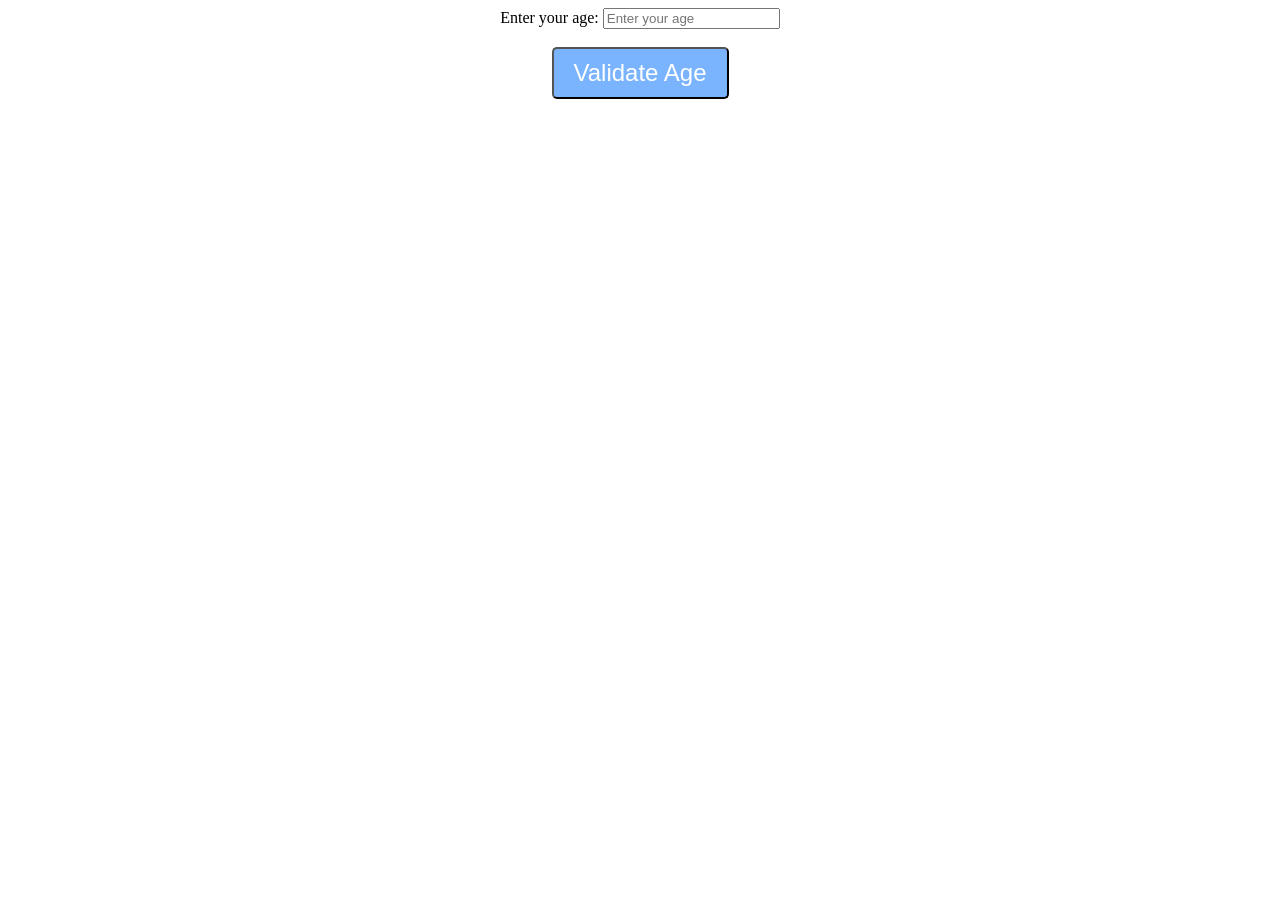
<file: Age_Validator/index.html>
<!-- homepage -->
 <!DOCTYPE html>
 <html lang="en">
 <head>
    <meta charset="UTF-8">
    <meta name="viewport" content="width=device-width, initial-scale=1.0">
    <title>My Website</title>
    <link rel = "stylesheet" href="style.css">
</head>
<body>
<label>Enter your age: </label>
<input id= "age" placeholder ="Enter your age"> <br> <br>

<button id ="validateAge">Validate Age</button>
<h3 id = "agevalidator"></h3>
<script src = "index.js"> </script>
 </body>
 </html>
</file>
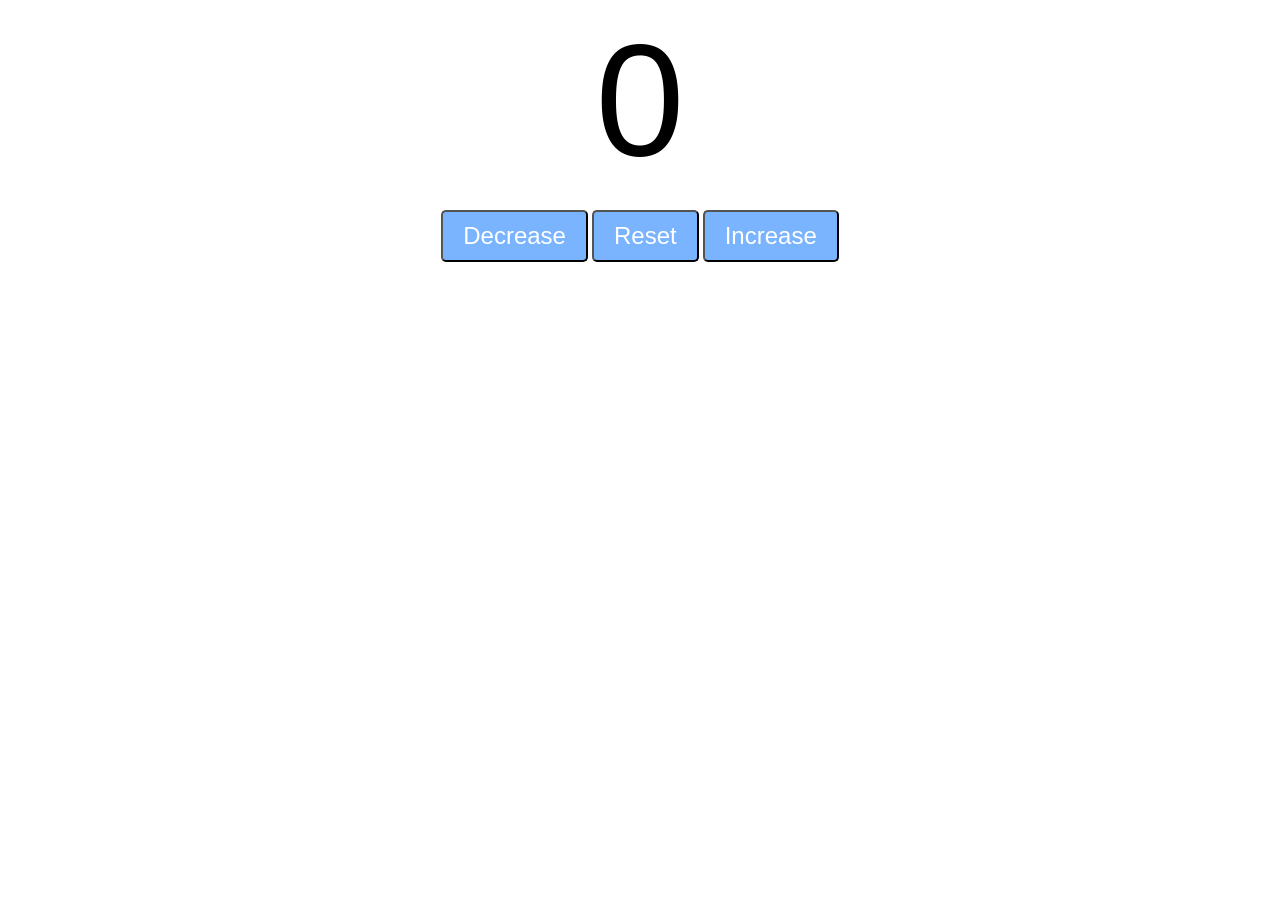
<file: Counter/index.html>
<!-- homepage -->
 <!DOCTYPE html>
 <html lang="en">
 <head>
    <meta charset="UTF-8">
    <meta name="viewport" content="width=device-width, initial-scale=1.0">
    <title>My Website</title>
    <link rel = "stylesheet" href="style.css">
</head>
<body>
<label id = "countLabel">0</label>
<br>
<div id ="btnContainer">
<button id ="decreaseBtn" class="buttons">Decrease</button>
<button id ="reset" class="buttons">Reset</button>
<button id ="increaseBtn" class="buttons">Increase</button>
</div>
</body>
<script src = "index.js"> </script>
 </body>
 </html>
</file>
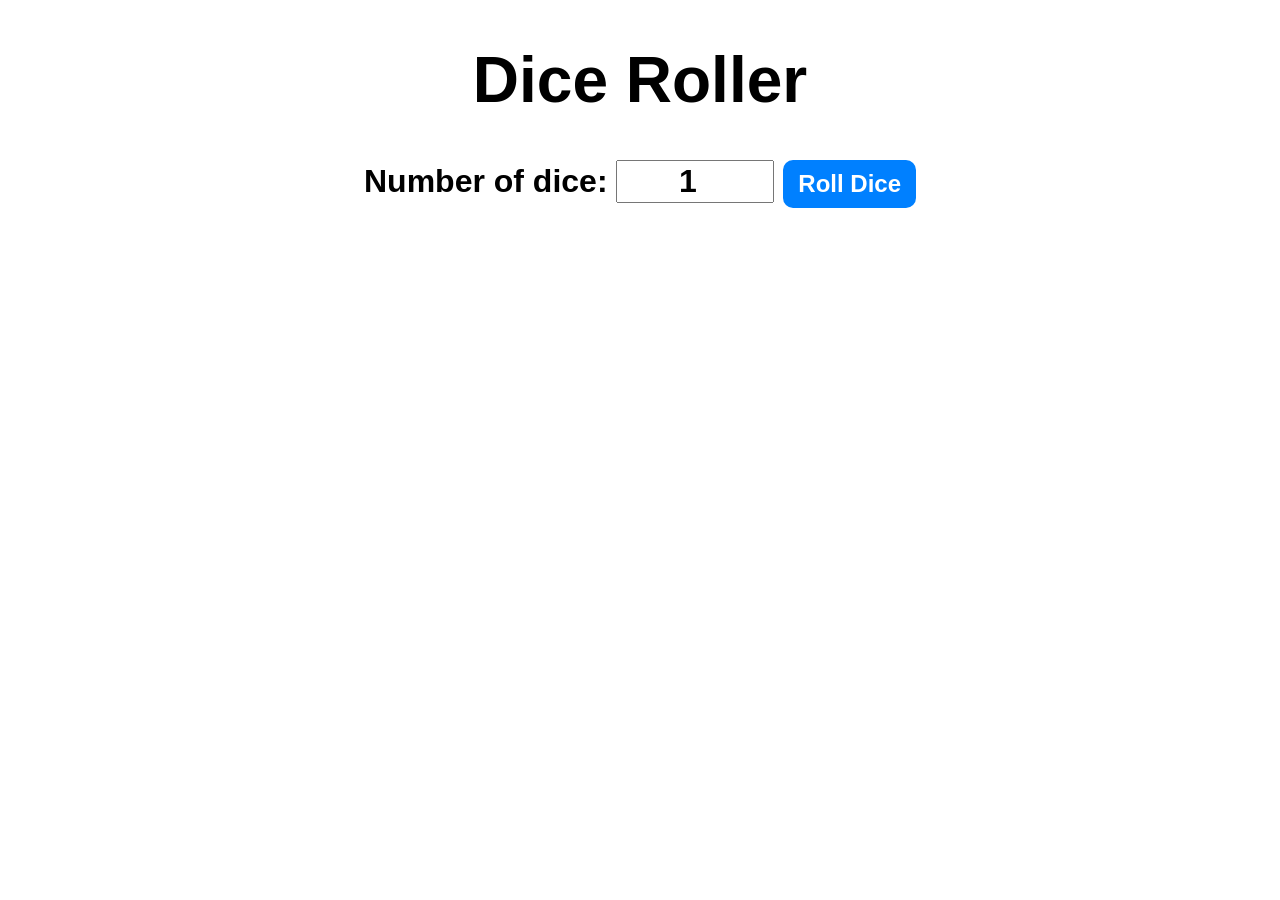
<file: diceRoll/index.html>
<!-- homepage -->
 <!DOCTYPE html>
 <html lang="en">
 <head>
    <meta charset="UTF-8">
    <meta name="viewport" content="width=device-width, initial-scale=1.0">
    <title>My Groceries planner</title>
    <link rel = "stylesheet" href="style.css">
</head>
<body>
    <div id="container">
        <h1>Dice Roller</h1>
        <label>Number of dice: </label>
        <input type="number" id ="numDice" value="1" min="1" max="6">
        <button onclick = "rollDice()"> Roll Dice</button>
        <div id ="diceResult"></div>
        <div id="diceImages"></div>
    </div>

<script src = "index.js"> </script>
</body>
 </html>
</file>
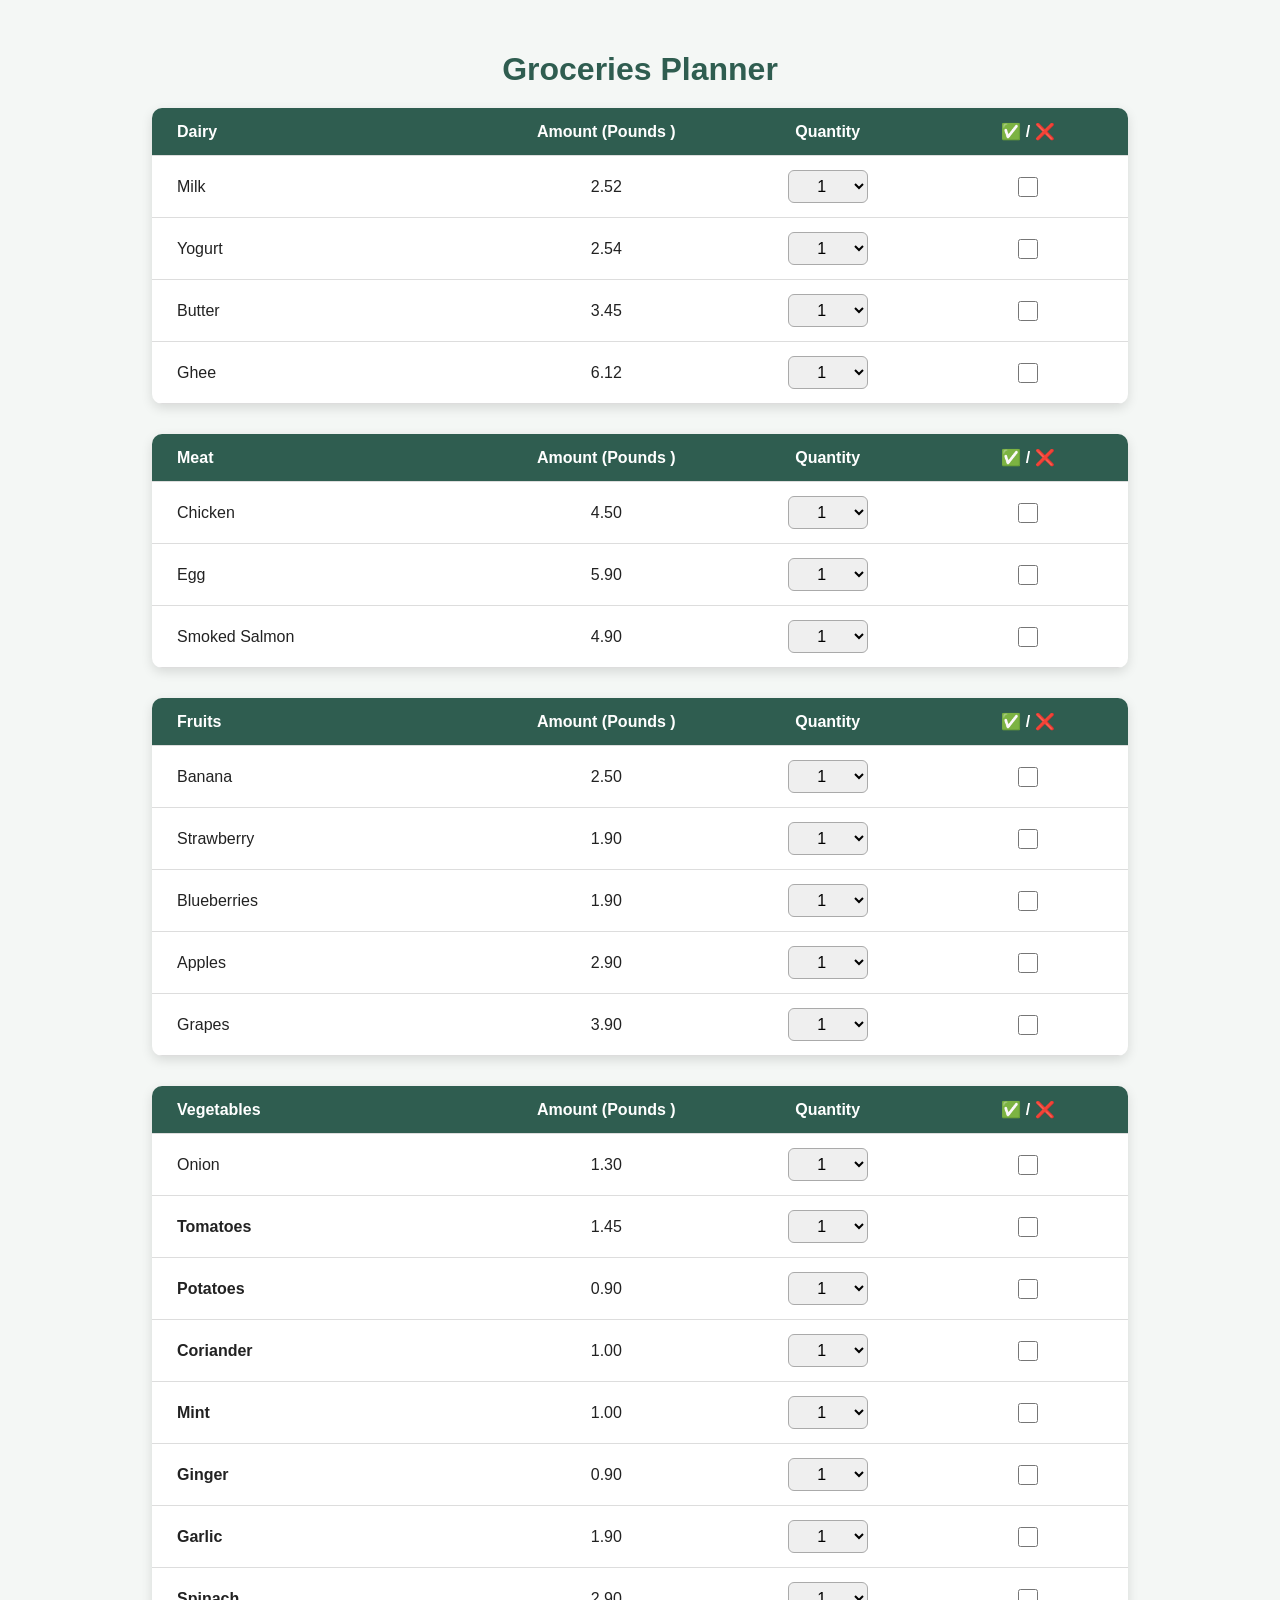
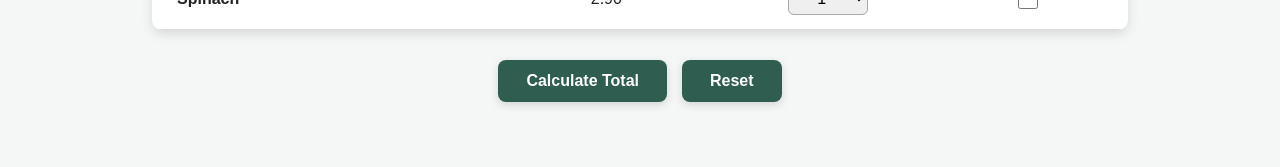
<file: GroceriesPlanner/index.html>
<!-- homepage -->
 <!DOCTYPE html>
 <html lang="en">
 <head>
    <meta charset="UTF-8">
    <meta name="viewport" content="width=device-width, initial-scale=1.0">
    <title>My Groceries planner</title>
    <link rel = "stylesheet" href="style.css">
</head>
<body>

    <h1>Groceries Planner</h1>

     
<table>
 	<thead>
		<tr>
			<th>Dairy</th>
			<th>Amount (Pounds )</th>
            <th> <label for="dairy">Quantity</label> </th>
            <th>✅ / ❌</th>
		</tr>
 	</thead>
	<tbody>
		<tr>
	 		<td>Milk</td>
			<td id="milkPrice">2.52</td>
            <td>
                <select name="milk" id="milkQuantity">
            
                <option value="1">1</option>
                <option value="2">2</option>
                <option value="3">3</option>
                
                </select>
            </td>
            <td><input type="checkbox" id = "milkChecked"></td> 
	 	</tr>
	 	<tr>
		 	<td>Yogurt</td>
			<td id="yogurtPrice">2.54</td>
             <td>
                <select name="yogurt" id="yogurtQuantity">
                
                <option value="1">1</option>
                <option value="2">2</option>
                <option value="3">3</option>
                
                </select>
            </td>
            <td><input type="checkbox" id = "yogurtChecked"></td> 
		</tr>
		<tr>
		 	<td>Butter</td>
			<td id="ButterPrice">3.45</td>
             <td>
                <select name="butter" id="butterQuantity">
               
                <option value="1">1</option>
                <option value="2">2</option>
                <option value="3">3</option>
               
                </select>
            </td>
            <td><input type="checkbox" id = "butterChecked"></td> 
		</tr>
		<tr>
		 	<td>Ghee</td>
			<td id="GheePrice">6.12</td>
             <td>
                <select name="ghee" id="gheeQuantity">
                
                <option value="1">1</option>
                <option value="2">2</option>
                <option value="3">3</option>
                
                </select>
            </td>
            <td><input type="checkbox" id = "gheeChecked"></td> 
		</tr>
	</tbody>
</table>

<br>

<table>
 	<thead>
		<tr>
			<th>Meat</th>
			<th>Amount (Pounds )</th>
            <th> <label for="meat">Quantity</label> </th>
            <th>✅ / ❌</th>
        </tr>
 	</thead>
	<tbody>
    <tr>
        <td>Chicken</td>
        <td id="chickenPrice"> 4.50 </td>
        <td>
            <select name="chicken" id="chickenQuantity">
                <option value="1">1</option>
                <option value="2">2</option>
                <option value="3">3</option>
            </select>
        </td>
        <td><input type="checkbox" id="chickenChecked"></td>
    </tr>

    <tr>
        <td>Egg</td>
        <td id="eggPrice">5.90</td>
        <td>
            <select name="egg" id="eggQuantity">
                <option value="1">1</option>
                <option value="2">2</option>
                <option value="3">3</option>
            </select>
        </td>
        <td><input type="checkbox" id="eggChecked"></td>
    </tr>

    <tr>
        <td>Smoked Salmon</td>
        <td id="salmonPrice">4.90</td>
        <td>
            <select name="salmon" id="salmonQuantity">
                <option value="1">1</option>
                <option value="2">2</option>
                <option value="3">3</option>
            </select>
        </td>
        <td><input type="checkbox" id="salmonChecked"></td>
    </tr>
</tbody>
</table>
<br>

<table>
 	<thead>
		<tr>
			<th>Fruits</th>
			<th>Amount (Pounds )</th>
            <th> <label for="fruits">Quantity</label> </th>
            <th>✅ / ❌</th>
            
		</tr>
 	</thead>
	<tbody>
		<tr>
	 		<td>Banana</td>
			<td id="bananaPrice">2.50</td>
             <td>
                <select name="banana" id="bananaQuantity">
            
                <option value="1">1</option>
                <option value="2">2</option>
                <option value="3">3</option>
            
                </select>
            </td>
            <td><input type="checkbox" id = "bananaChecked"></td> 
	 	</tr>
	 	<tr>
		 	<td>Strawberry</td>
			<td id="strawberryPrice">1.90</td>
             <td>
                <select name="strawberry" id="strawberryQuantity">
                
                <option value="1">1</option>
                <option value="2">2</option>
                <option value="3">3</option>
            
                </select>
            </td>
            <td><input type="checkbox" id = "strawberryChecked"></td> 
		</tr>
		<tr>
		 	<td>Blueberries</td>
			<td id="blueberryPrice">1.90</td>
             <td>
                <select name="blueberry" id="blueberryQuantity">
               
                <option value="1">1</option>
                <option value="2">2</option>
                <option value="3">3</option>
                
                </select>
            </td>
            <td><input type="checkbox" id = "blueberryChecked"></td> 
		</tr>
        <tr>
		 	<td>Apples</td>
			<td id="applePrice">2.90</td>
             <td>
                <select name="apple" id="appleQuantity">
               
                <option value="1">1</option>
                <option value="2">2</option>
                <option value="3">3</option>
              
                </select>
            </td>
            <td><input type="checkbox" id = "appleChecked"></td> 
		</tr>
        <tr>
		 	<td id="grapePrice">Grapes</td>
			<td>3.90</td>
             <td>
                <select name="grape" id="grapeQuantity">
                
                <option value="1">1</option>
                <option value="2">2</option>
                <option value="3">3</option>
               
                </select>
            </td>
            <td><input type="checkbox" id = "grapeChecked"></td> 
		</tr>
	</tbody>
</table>
<br>

<table>
 	<thead>
		<tr>
			<th>Vegetables</th>
			<th>Amount (Pounds )</th>
            <th> <label for="vegetables">Quantity</label> </th>
            <th>✅ / ❌</th>
		</tr>
 	</thead>
	<tbody>
		<tr>
	 		<td>Onion</td>
			<td id="onionPrice">1.30</td>
             <td>
                <select name="onion" id="onionQuantity">
                <option value="1">1</option>
                <option value="2">2</option>
                <option value="3">3</option>
                </select>
            </td>
            <td><input type="checkbox" id = "onionChecked"></td> 
	 	</tr>
	 	<tr>
		 	<th>Tomatoes</th>
			<td id="tomatoPrice">1.45</td>
             <td>
                <select name="tomato" id="tomatoQuantity">
                
                <option value="1">1</option>
                <option value="2">2</option>
                <option value="3">3</option>
                
                </select>
            </td>
            <td><input type="checkbox" id = "tomatoChecked"></td> 
		</tr>
		<tr>
		 	<th>Potatoes</th>
			<td id="potatoPrice">0.90</td>
             <td>
                <select name="potato" id="potatoQuantity">
                
                <option value="1">1</option>
                <option value="2">2</option>
                <option value="3">3</option>
                
                </select>
            </td>
            <td><input type="checkbox" id = "potatoChecked"></td> 
		</tr>
        <tr>
		 	<th>Coriander</th>
			<td id="corainderPrice">1.00</td>
             <td>
                <select name="coriander" id="corianderQuantity">
                
                <option value="1">1</option>
                <option value="2">2</option>
                <option value="3">3</option>
                
                </select>
            </td>
            <td><input type="checkbox" id = "corianderChecked"></td> 
		</tr>
        <tr>
		 	<th>Mint</th>
			<td id="mintPrice">1.00</td>
             <td>
                <select name="mint" id="mintQuantity">
                
                <option value="1">1</option>
                <option value="2">2</option>
                <option value="3">3</option>
                
                </select>
            </td>
            <td><input type="checkbox" id = "mintChecked"></td> 
		</tr>
        <tr>
		 	<th>Ginger</th>
			<td id="gingerPrice">0.90</td>
             <td>
                <select name="ginger" id="gingerQuantity">
                
                <option value="1">1</option>
                <option value="2">2</option>
                <option value="3">3</option>
                
                </select>
            </td>
            <td><input type="checkbox" id = "gingerChecked"></td> 
		</tr>
        <tr>
		 	<th>Garlic</th>
			<td id="garlicPrice">1.90</td>
             <td>
                <select name="garlic" id="garlicQuantity">
                
                <option value="1">1</option>
                <option value="2">2</option>
                <option value="3">3</option>
                
                </select>
            </td>
            <td><input type="checkbox" id = "garlicChecked"></td> 
		</tr>
        <tr>
		 	<th>Spinach</th>
			<td id="spinachPrice">2.90</td>
             <td>
                <select name="spinach" id="spinachQuantity">
                
                <option value="1">1</option>
                <option value="2">2</option>
                <option value="3">3</option>
                
                </select>
            </td>
            <td><input type="checkbox" id = "spinachChecked"></td> 
		</tr>
	</tbody>
</table>

<div class="button-container">
    <button class="button-3" id="calculateTotal">Calculate Total</button>
    <button class="button-3" id="reset">Reset</button>

</div>
<h3 id="total"></h3>

<script src = "index.js"> </script>
</body>
 </html>
</file>
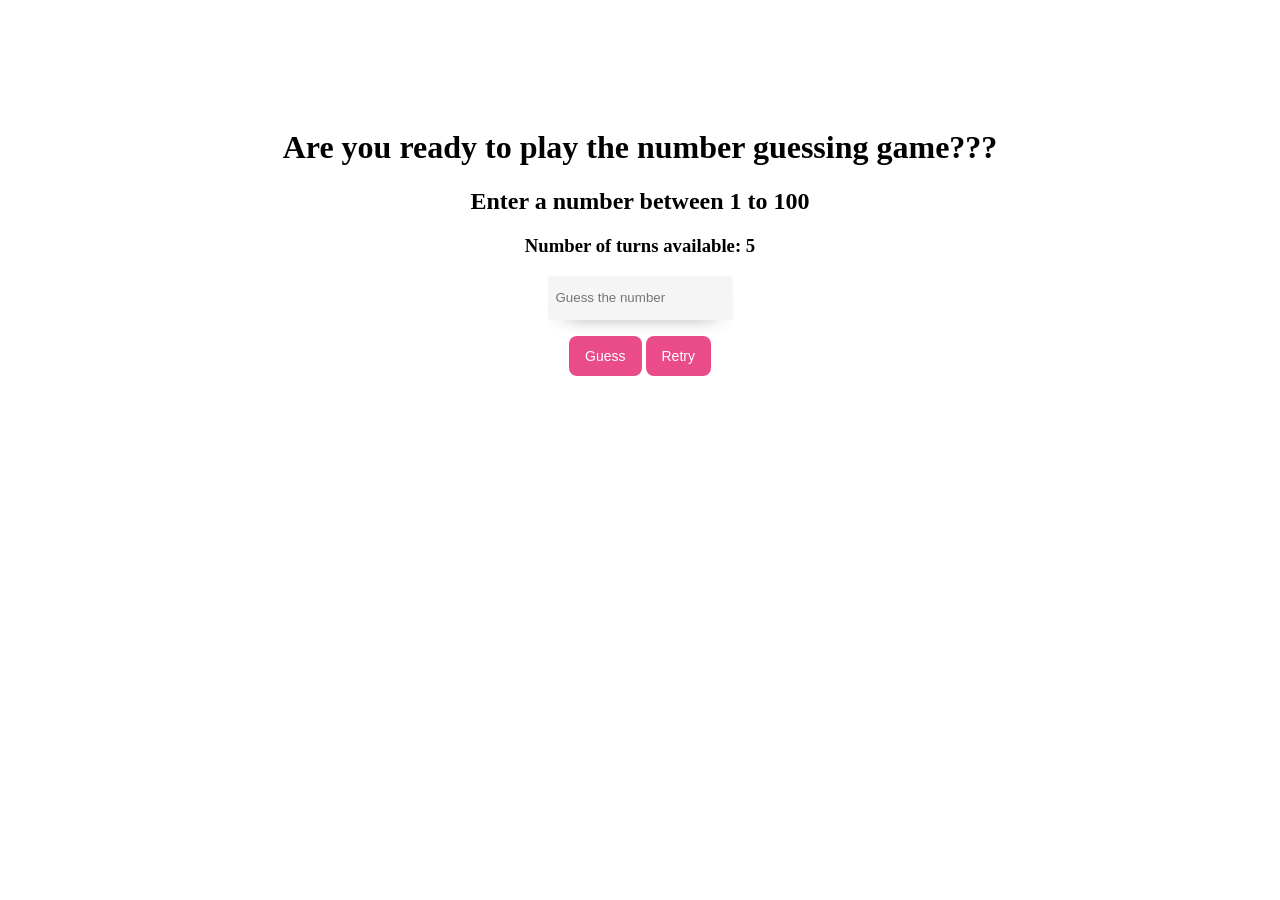
<file: Number guessing game/index.html>
<!-- homepage -->
 <!DOCTYPE html>
 <html lang="en">
 <head>
    <meta charset="UTF-8">
    <meta name="viewport" content="width=device-width, initial-scale=1.0">
    <title>My Website</title>
    <link rel = "stylesheet" href="style.css">
</head>
<body>
    <h1>Are you ready to play the number guessing game???</h1>
    <h2>Enter a number between 1 to 100</h2>
    <h3 id = "turns">Number of turns available: 5</h3>
    <input class ="number" type="text" id="number" placeholder="Guess the number">
    <p id="result"></p>

    <button type="submit" id="guessBtn" class="button">Guess</button>
    <button type="submit" id="retryBtn" class="button">Retry</button>


<script src = "index.js"> </script>
 </body>
 </html>
</file>
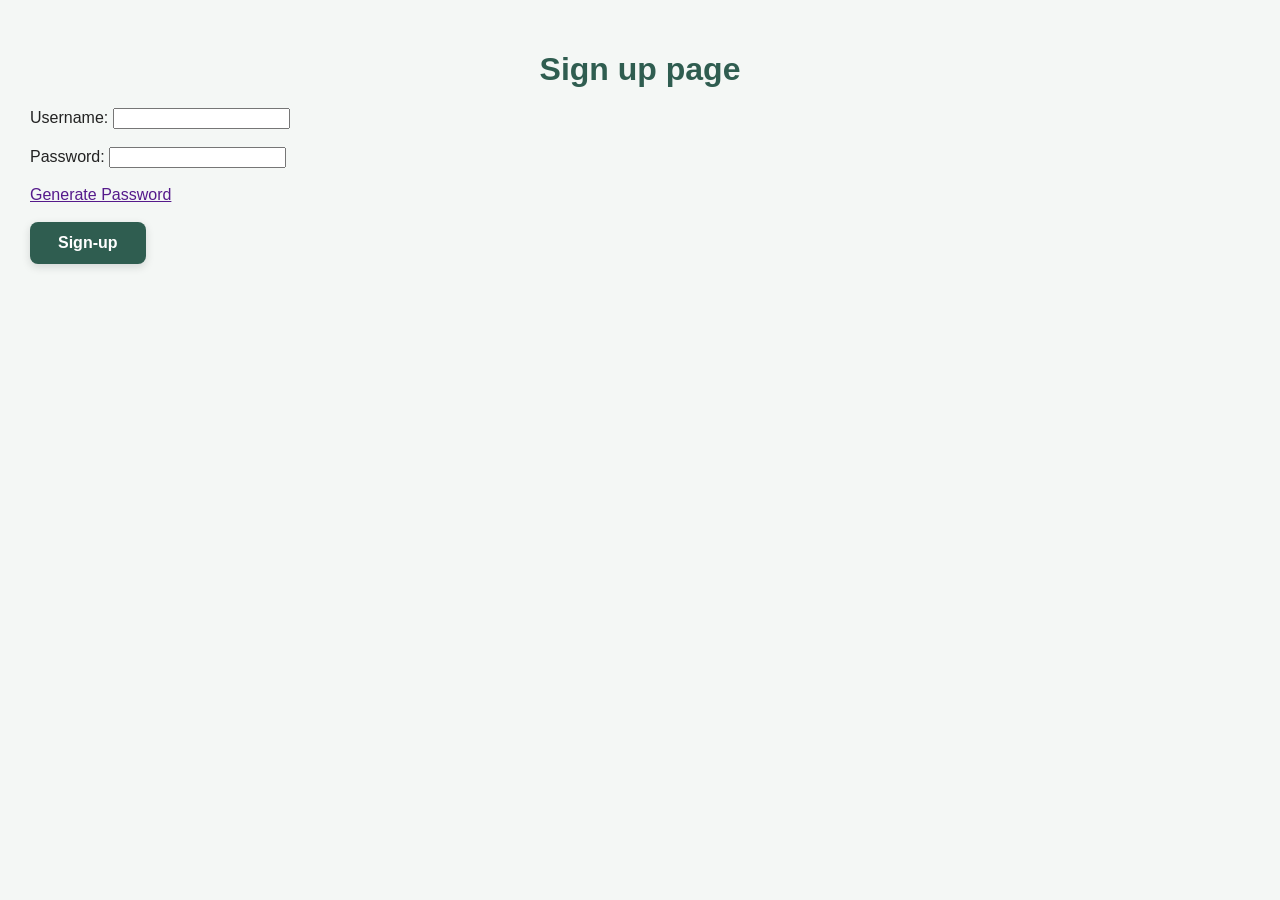
<file: Password_Generator/index.html>
<!-- homepage -->
 <!DOCTYPE html>
 <html lang="en">
 <head>
    <meta charset="UTF-8">
    <meta name="viewport" content="width=device-width, initial-scale=1.0">
    <title>My Groceries planner</title>
    <link rel = "stylesheet" href="style.css">
</head>
<body>
    <h1> Sign up page</h1>
    <label>Username: </label>
    <input type ="text" id="username">
    <br>
    <br>
    <label>Password: </label>
    <input type="password" id ="password">
    <br>
    <br>
    <a href id="generatePassword">Generate Password</a>
    <br>
    <br>
    <button class ="submit" type ="submit" id="signup">Sign-up</button>
    <p id ="result"></p>
<script src = "index.js"> </script>
</body>
 </html>
</file>
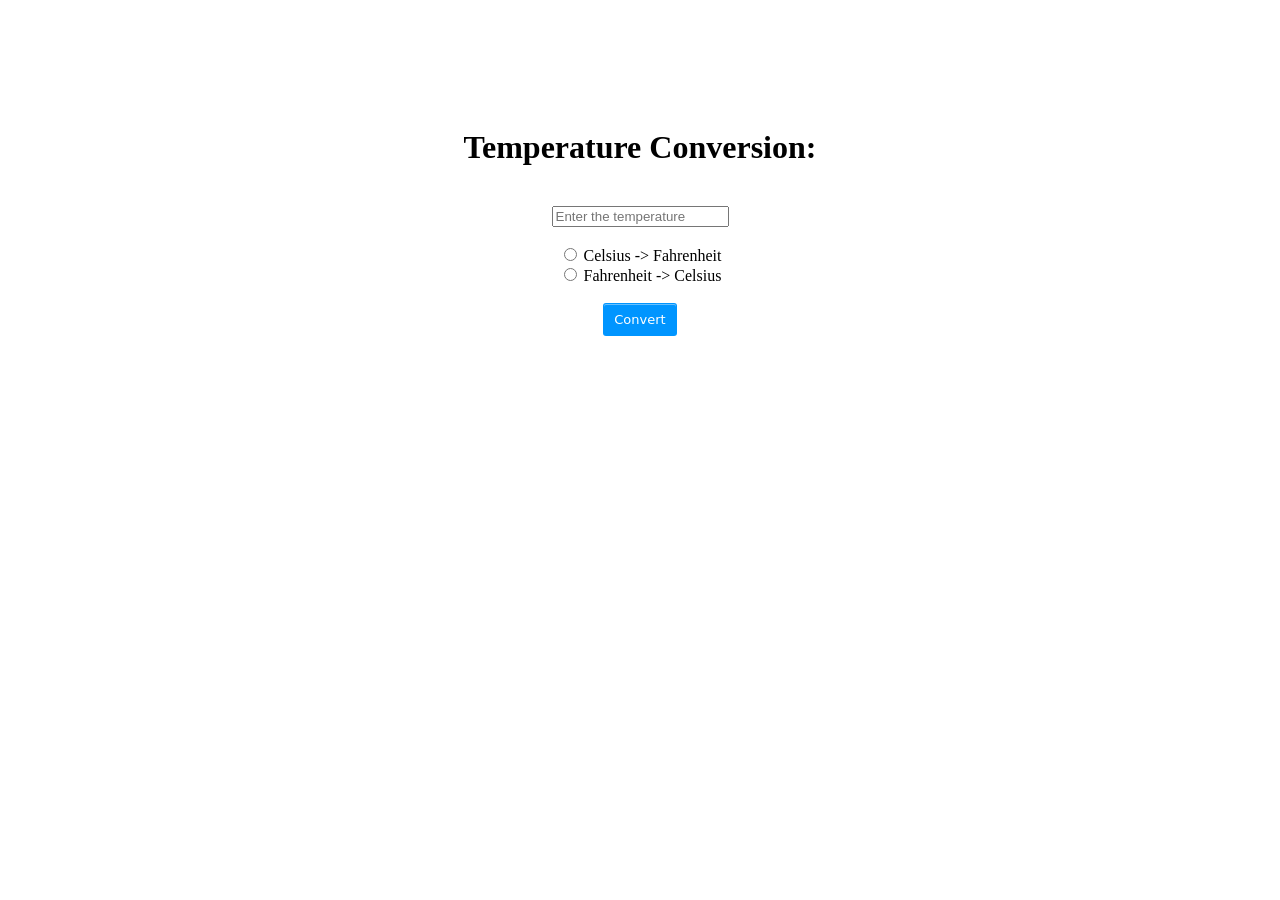
<file: Temperature_Conversion/index.html>
<!-- homepage -->
 <!DOCTYPE html>
 <html lang="en">
 <head>
    <meta charset="UTF-8">
    <meta name="viewport" content="width=device-width, initial-scale=1.0">
    <title>My Website</title>
    <link rel = "stylesheet" href="style.css">
</head>
<body>
    <h1> Temperature Conversion: </h1>
    <br>
    <div class="textbox">
        <input id = "temperature" type="text" placeholder="Enter the temperature">
    </div>
    <br>

    <div class="temperature">
        <input id = "toFahrenheit" type="radio" name="temperatureBtn"> Celsius -> Fahrenheit
        <br>
        <input id = "toCelsius" type="radio" name="temperatureBtn"> Fahrenheit -> Celsius
    </div>
    <br>

    <button id ="convert" class="button-7" role="button">Convert</button>

    <br>
    <h3 id="result"></h3>

</body>
    

<script src = "index.js"> </script>
 </body>
 </html>
</file>
<file: Age_Validator/style.css>
body{
    font-family:Verdana;
    text-align: center;
}
#validateAge{
    padding: 10px 20px;
    font-size: 1.5em;
    color: white;
    background-color: hsl(214, 100%, 74%);
    border-radius: 5px;
    cursor: pointer;
    transition: background-color 0.25s;
}

#validateAge:hover
{
    background-color: hsl(214, 100%, 56%)
}

#diceroll
{
    font-size: 3em;
}
</file>
<file: Counter/style.css>
#countLabel{
    display:block;
    text-align: center;
    font-size: 10em;
    font-family: Helvetica;
}

#btnContainer{
    text-align:center;
}

.buttons{
    padding: 10px 20px;
    font-size: 1.5em;
    color: white;
    background-color: hsl(214, 100%, 74%);
    border-radius: 5px;
    cursor: pointer;
    transition: background-color 0.25s;
}

.buttons:hover
{
    background-color: hsl(214, 100%, 56%)
}
</file>
<file: diceRoll/style.css>
#container
{
    font-family :Arial,san-serif;
    text-align : center;
    font-size: 2em;
    font-weight: bold;
}


button{
    font-size: 1.5rem;
    padding: 10px 15px;
    border-radius: 10px;
    border: none;
    background-color: hsl(210,100%, 50%);
    color: white;
    font-weight: bold;
    cursor: pointer;
}

button:hover
{
    background-color: hsl(210,100%,60%);
}

button:active{
    background-color: hsl(210,100%,70%);
}

input{
    font-size: 2rem;
    width: 150px;
    text-align: center;
    font-weight: bold;
}

#diceResult
{
    margin : 25px;

}

#diceImages img{
    margin: 5px;
    width: 150px;
}
</file>
<file: GroceriesPlanner/style.css>
body {
    font-family: Arial, Helvetica, sans-serif;
    background-color: #f4f7f5;
    color: #222;
    margin: 0;
    padding: 30px;
}

h1 {
    text-align: center;
    color: #2f5d50;
    margin-bottom: 20px;
}

/* Center button area */
.button-container {
    display: flex;
    justify-content: center;
     gap: 15px;
    align-items: center;
    margin: 20px auto 35px auto;
}

table {
    width: 80%;
    margin: 0 auto 30px auto;
    border-collapse: collapse;
    table-layout: fixed;
    background-color: white;
    box-shadow: 0 4px 12px rgba(0, 0, 0, 0.12);
    border-radius: 10px;
    overflow: hidden;
}

thead {
    background-color: #2f5d50;
    color: white;
}

th,
td {
    padding: 14px 18px;
    text-align: center;
    border-bottom: 1px solid #ddd;
}

th:nth-child(1),
td:nth-child(1) {
    width: 35%;
    text-align: left;
    padding-left: 25px;
}

th:nth-child(2),
td:nth-child(2) {
    width: 25%;
}

th:nth-child(3),
td:nth-child(3) {
    width: 20%;
}

th:nth-child(4),
td:nth-child(4) {
    width: 20%;
}

tbody tr:hover {
    background-color: #eef7f2;
}

select {
    width: 80px;
    padding: 6px 12px;
    border-radius: 6px;
    border: 1px solid #aaa;
    font-size: 1rem;
    cursor: pointer;
    text-align: center;
}

input[type="checkbox"] {
    display: block;
    margin: 0 auto;
    width: 20px;
    height: 20px;
    cursor: pointer;
}

br {
    display: none;
}

.button-3 {
    appearance: none;
    background-color: #2f5d50;
    border: none;
    border-radius: 8px;
    box-shadow: rgba(27, 31, 35, .15) 0 3px 8px;
    color: #fff;
    cursor: pointer;
    display: block;
    font-family: Arial, Helvetica, sans-serif;
    font-size: 16px;
    font-weight: 600;
    padding: 12px 28px;
    text-align: center;
}

.button-3:hover {
    background-color: #2c974b;
}

.button-3:active {
    background-color: #298e46;
}

.button-3:focus {
    outline: none;
    box-shadow: rgba(46, 164, 79, .4) 0 0 0 3px;
}

@media (max-width: 700px) {
    body {
        padding: 25px;
    }

    table {
        width: 100%;
        font-size: 0.9rem;
    }

    th,
    td {
        padding: 10px;
    }

    th:nth-child(1),
    td:nth-child(1) {
        padding-left: 12px;
    }
}
</file>
<file: Number guessing game/style.css>
body{
    padding:100px;
    font-family:Verdana;
    text-align: center;
}


.number {
  max-width: 190px;
  background-color: #f5f5f5;
  color: #242424;
  padding: .15rem .5rem;
  min-height: 40px;
  border-radius: 4px;
  outline: none;
  border: none;
  line-height: 1.15;
  box-shadow: 0px 10px 20px -18px;
}

number:focus {
  border-bottom: 2px solid #5b5fc7;
  border-radius: 4px 4px 2px 2px;
}

number:hover {
  outline: 1px solid lightgrey;
}

.button
{
  background-color: #EA4C89;
  border-radius: 8px;
  border-style: none;
  box-sizing: border-box;
  color: #FFFFFF;
  cursor: pointer;
  display: inline-block;
  font-family: "Haas Grot Text R Web", "Helvetica Neue", Helvetica, Arial, sans-serif;
  font-size: 14px;
  font-weight: 500;
  height: 40px;
  line-height: 20px;
  list-style: none;
  margin: 0;
  outline: none;
  padding: 10px 16px;
  position: relative;
  text-align: center;
  text-decoration: none;
  transition: color 100ms;
  vertical-align: baseline;
  user-select: none;
  -webkit-user-select: none;
  touch-action: manipulation;
}

.button:hover,
.guessBtn:focus {
  background-color: #F082AC;
}
</file>
<file: Password_Generator/style.css>
body {
    font-family: Arial, Helvetica, sans-serif;
    background-color: #f4f7f5;
    color: #222;
    margin: 0;
    padding: 30px;
}

h1 {
    text-align: center;
    color: #2f5d50;
    margin-bottom: 20px;
}


.submit {
    appearance: none;
    background-color: #2f5d50;
    border: none;
    border-radius: 8px;
    box-shadow: rgba(27, 31, 35, .15) 0 3px 8px;
    color: #fff;
    cursor: pointer;
    display: block;
    font-family: Arial, Helvetica, sans-serif;
    font-size: 16px;
    font-weight: 600;
    padding: 12px 28px;
    text-align: center;
}

.submit:hover {
    background-color: #2c974b;
}

.submit:active {
    background-color: #298e46;
}

.submitfocus {
    outline: none;
    box-shadow: rgba(46, 164, 79, .4) 0 0 0 3px;
}
</file>
<file: Temperature_Conversion/style.css>
body{
    padding:100px;
    font-family:Verdana;
    text-align: center;
}





/* CSS */
.button-7 {
  background-color: #0095ff;
  border: 1px solid transparent;
  border-radius: 3px;
  box-shadow: rgba(255, 255, 255, .4) 0 1px 0 0 inset;
  box-sizing: border-box;
  color: #fff;
  cursor: pointer;
  display: inline-block;
  font-family: -apple-system,system-ui,"Segoe UI","Liberation Sans",sans-serif;
  font-size: 13px;
  font-weight: 400;
  line-height: 1.15385;
  margin: 0;
  outline: none;
  padding: 8px .8em;
  position: relative;
  text-align: center;
  text-decoration: none;
  user-select: none;
  -webkit-user-select: none;
  touch-action: manipulation;
  vertical-align: baseline;
  white-space: nowrap;
}

.button-7:hover,
.button-7:focus {
  background-color: #07c;
}

.button-7:focus {
  box-shadow: 0 0 0 4px rgba(0, 149, 255, .15);
}

.button-7:active {
  background-color: #0064bd;
  box-shadow: none;
}
</file>
